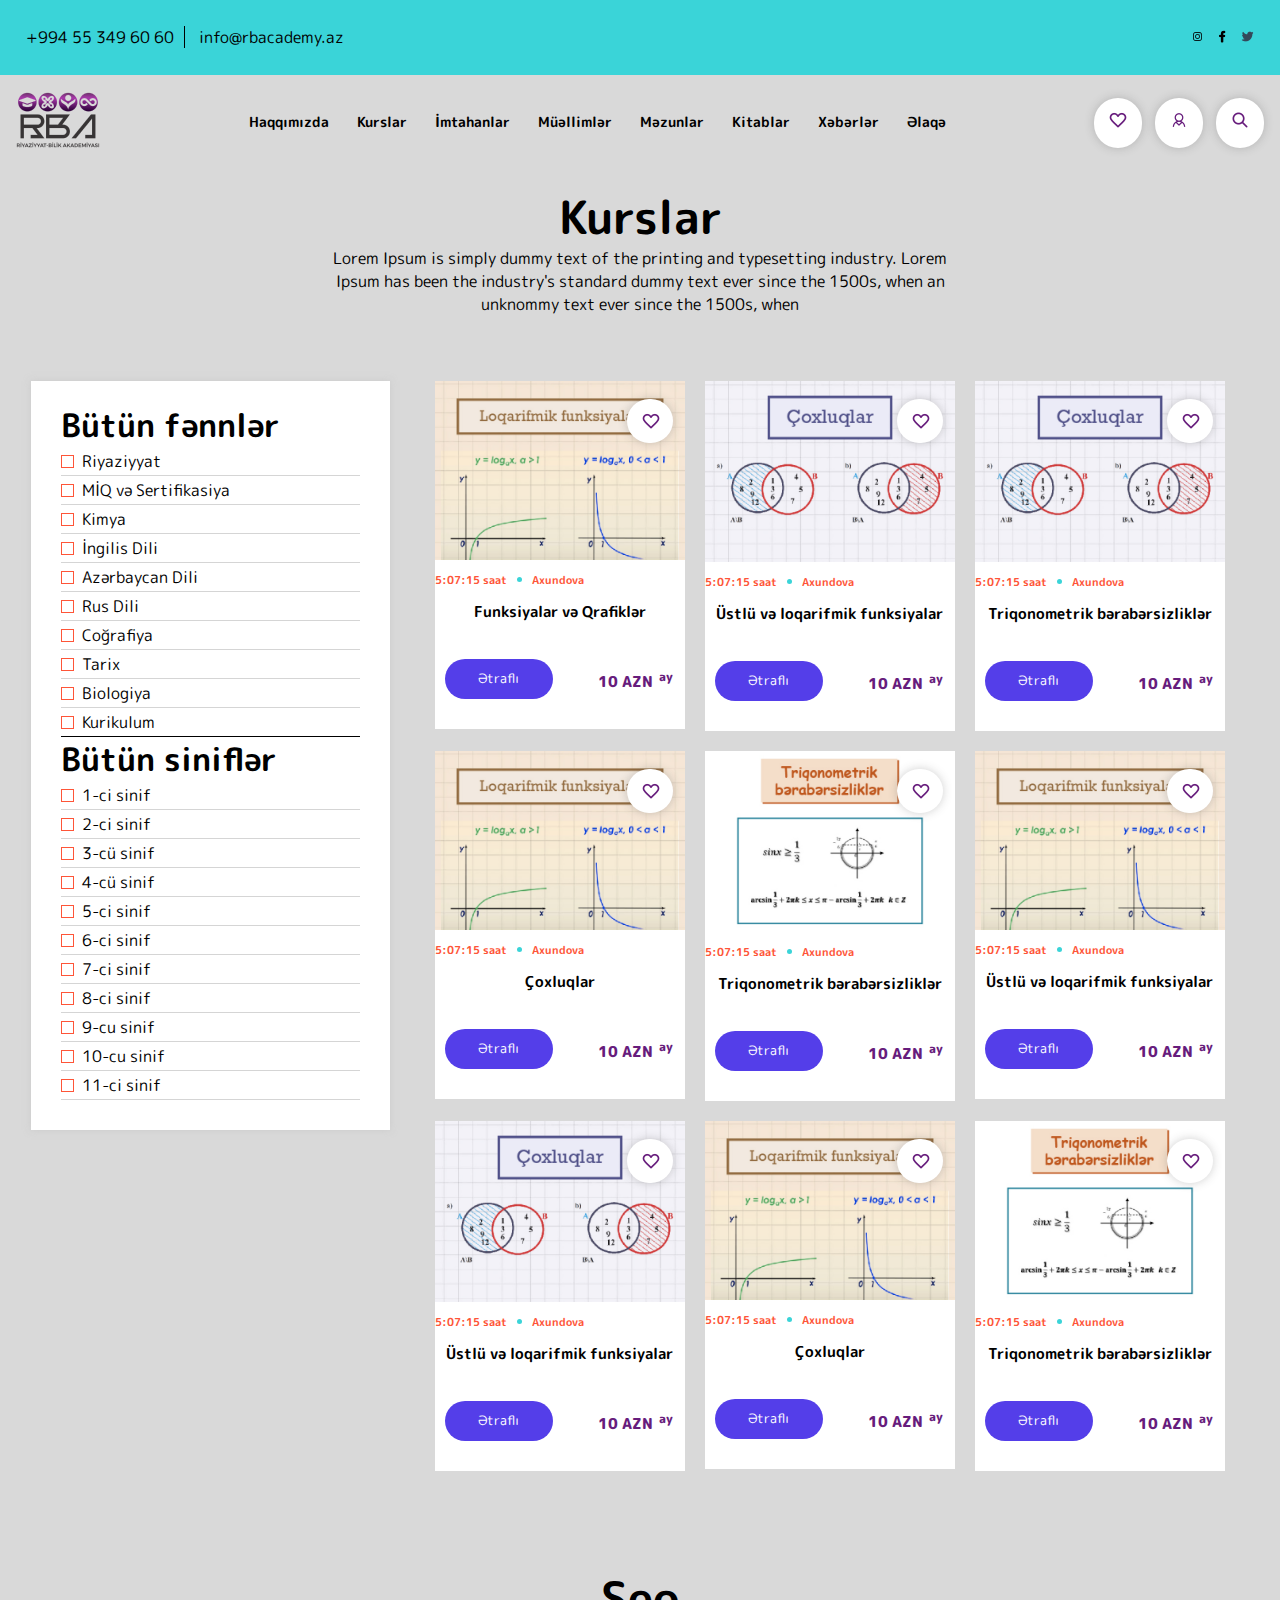
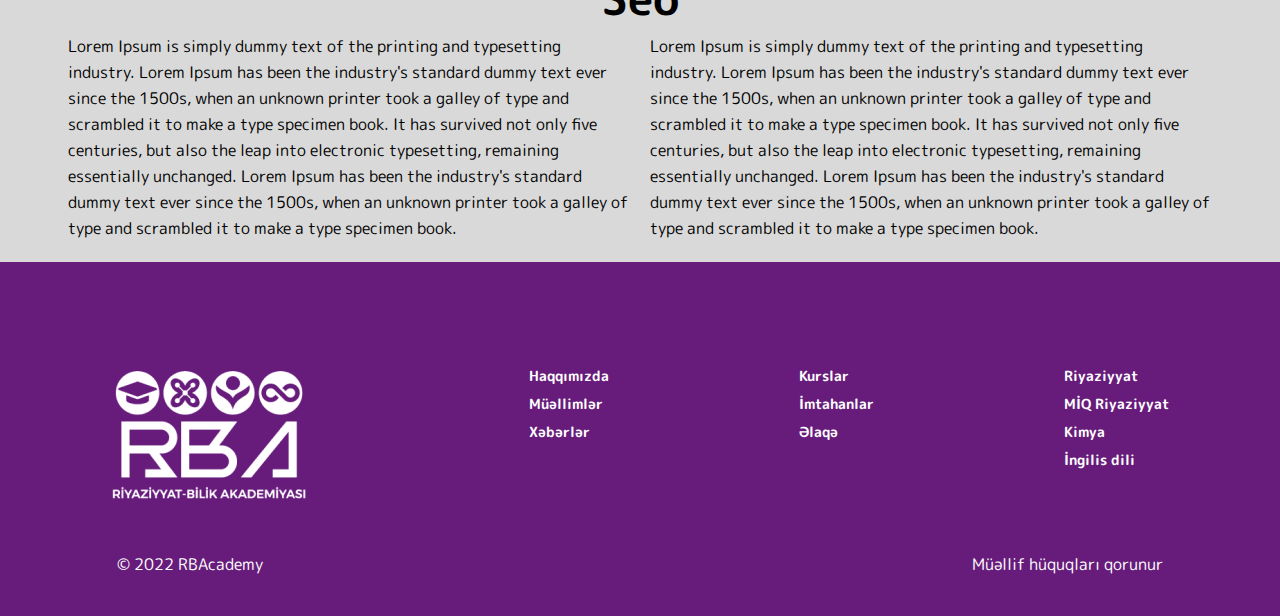
<file: kurslar/index.html>
<!DOCTYPE html>
<html lang="en">
  <head>
    <meta charset="UTF-8" />
    <meta http-equiv="X-UA-Compatible" content="IE=edge" />
    <meta name="viewport" content="width=device-width, initial-scale=1.0" />
    <title>Document</title>
    <link rel="stylesheet" href="./main.css" />
  </head>
  <body>
    <!-- Kurslar header and -->
    <header>
      <!-- Header-top an Container  -->
      <div class="head-top">
        <div class="container">
          <div class="row">
            <div class="heder">
              <div>
                <a href="#" class="fon">+994 55 349 60 60</a>
                <a href="#" class="fon2">info@rbacademy.az</a>
              </div>
            </div>
            <div class="iconfont">
              <a href="#"
                ><img src="../img/icons8-instagram-13.png" alt=""
              /></a>
              <a href="#"
                ><img src="../img/icons8-facebook-f-13.png" alt=""
              /></a>
              <a href="#"><img src="../img/icons8-twitter-13.png" alt="" /></a>
            </div>
          </div>
        </div>
      </div>

      <!-- Header Container2 -->
      <div class="bgcontainer2">
        <div class="container">
          <div class="row2">
            <div><img src="../img/image 7.png" alt="" /></div>
            <div class="rightDiv">
              <ul class="lid-flex">
                <li>
                  <a href="../index.html" class="hederanimatedr">Haqqımızda</a>
                </li>
                <li><a href=".#Kurslar" class="hederanimatedr">Kurslar</a></li>
                <li><a href="#" class="hederanimatedr">İmtahanlar</a></li>
                <li><a href="#" class="hederanimatedr">Müəllimlər</a></li>
                <li><a href="#" class="hederanimatedr">Məzunlar</a></li>
                <li><a href="#" class="hederanimatedr">Kitablar</a></li>
                <li><a href="#" class="hederanimatedr">Xəbərlər</a></li>
                <li><a href="#" class="hederanimatedr">Əlaqə</a></li>
              </ul>
            </div>
            <div class="icond-flex">
              <div class="bgborder">
                <a href="#"><img src="../img/icons8-love-20.png" alt="" /></a>
              </div>
              <div class="bgborder">
                <a href="#"
                  ><img src="../img/icons8-account-20.png" alt=""
                /></a>
              </div>
              <div class="bgborder">
                <a href="#"><img src="../img/icons8-search-20.png" alt="" /></a>
              </div>
            </div>
            <div class="divHamburger">
              <div class="iconHamburger">
                <img src="../img/hamburger.svg" alt="" />
              </div>
            </div>
          </div>
        </div>
      </div>
    </header>
    <article>
      <!-- Section(1) -->
      <section>
        <div class="bgcontainer2">
          <div class="container">
            <div class="section1">
              <h1 class="titleh1">Kurslar</h1>
              <p style="max-width: 650px">
                Lorem Ipsum is simply dummy text of the printing and typesetting
                industry. Lorem Ipsum has been the industry's standard dummy
                text ever since the 1500s, when an unknommy text ever since the
                1500s, when
              </p>
              <div class="center">
                <div class="left">
                  <div class="leftInput">
                    <h1>Bütün fənnlər</h1>
                    <div>
                      <div class="divlabel">
                        <label class="material-checkbox">
                          <input type="checkbox" />
                          <span class="checkmark"></span>
                          Riyaziyyat
                        </label>
                      </div>
                      <div class="divlabel">
                        <label class="material-checkbox">
                          <input type="checkbox" />
                          <span class="checkmark"></span>
                          MİQ və Sertifikasiya
                        </label>
                      </div>
                      <div class="divlabel">
                        <label class="material-checkbox">
                          <input type="checkbox" />
                          <span class="checkmark"></span>
                          Kimya
                        </label>
                      </div>
                      <div class="divlabel">
                        <label class="material-checkbox">
                          <input type="checkbox" />
                          <span class="checkmark"></span>
                          İngilis Dili
                        </label>
                      </div>
                      <div class="divlabel">
                        <label class="material-checkbox">
                          <input type="checkbox" />
                          <span class="checkmark"></span>
                          Azərbaycan Dili
                        </label>
                      </div>
                      <div class="divlabel">
                        <label class="material-checkbox">
                          <input type="checkbox" />
                          <span class="checkmark"></span>
                          Rus Dili
                        </label>
                      </div>
                      <div class="divlabel">
                        <label class="material-checkbox">
                          <input type="checkbox" />
                          <span class="checkmark"></span>
                          Coğrafiya
                        </label>
                      </div>
                      <div class="divlabel">
                        <label class="material-checkbox">
                          <input type="checkbox" />
                          <span class="checkmark"></span>
                          Tarix
                        </label>
                      </div>
                      <div class="divlabel">
                        <label class="material-checkbox">
                          <input type="checkbox" />
                          <span class="checkmark"></span>
                          Biologiya
                        </label>
                      </div>
                      <div style="border-bottom: 1px solid black">
                        <label class="material-checkbox">
                          <input type="checkbox" />
                          <span class="checkmark"></span>
                          Kurikulum
                        </label>
                      </div>
                    </div>
                    <h1>Bütün siniflər</h1>
                    <div>
                      <div class="divlabel">
                        <label class="material-checkbox">
                          <input type="checkbox" />
                          <span class="checkmark"></span>
                          1-ci sinif
                        </label>
                      </div>
                      <div class="divlabel">
                        <label class="material-checkbox">
                          <input type="checkbox" />
                          <span class="checkmark"></span>
                          2-ci sinif
                        </label>
                      </div>
                      <div class="divlabel">
                        <label class="material-checkbox">
                          <input type="checkbox" />
                          <span class="checkmark"></span>
                          3-cü sinif
                        </label>
                      </div>
                      <div class="divlabel">
                        <label class="material-checkbox">
                          <input type="checkbox" />
                          <span class="checkmark"></span>
                          4-cü sinif
                        </label>
                      </div>
                      <div class="divlabel">
                        <label class="material-checkbox">
                          <input type="checkbox" />
                          <span class="checkmark"></span>
                          5-ci sinif
                        </label>
                      </div>
                      <div class="divlabel">
                        <label class="material-checkbox">
                          <input type="checkbox" />
                          <span class="checkmark"></span>
                          6-ci sinif
                        </label>
                      </div>
                      <div class="divlabel">
                        <label class="material-checkbox">
                          <input type="checkbox" />
                          <span class="checkmark"></span>
                          7-ci sinif
                        </label>
                      </div>
                      <div class="divlabel">
                        <label class="material-checkbox">
                          <input type="checkbox" />
                          <span class="checkmark"></span>
                          8-ci sinif
                        </label>
                      </div>
                      <div class="divlabel">
                        <label class="material-checkbox">
                          <input type="checkbox" />
                          <span class="checkmark"></span>
                          9-cu sinif
                        </label>
                      </div>
                      <div class="divlabel">
                        <label class="material-checkbox">
                          <input type="checkbox" />
                          <span class="checkmark"></span>
                          10-cu sinif
                        </label>
                      </div>
                      <div class="divlabel">
                        <label class="material-checkbox">
                          <input type="checkbox" />
                          <span class="checkmark"></span>
                          11-ci sinif
                        </label>
                      </div>
                    </div>
                  </div>
                </div>
                <div class="right">
                  <div class="divcarts">
                    <!-- Div cart Display:Flex -->
                    <!-- Cart(1) -->
                    <div class="cart1">
                      <div class="cartimg1">
                        <img src="../img/Rectangle 217.png" alt="" />
                      </div>
                      <div class="centerCart">
                        <div class="iconstar">
                          <a href="#"
                            ><img src="../img/icons8-star-15 (1).png" alt=""
                          /></a>
                          <a href="#"
                            ><img src="../img/icons8-star-15 (1).png" alt=""
                          /></a>
                          <a href="#"
                            ><img src="../img/icons8-star-15 (1).png" alt=""
                          /></a>
                          <a href="#"
                            ><img src="../img/icons8-star-15 (1).png" alt=""
                          /></a>
                          <a href="#"
                            ><img src="../img/icons8-star-15.png" alt=""
                          /></a>
                        </div>
                        <div class="hourname">
                          5:07:15 saat
                          <div class="ellipsis"></div>
                          Axundova
                        </div>
                        <h5 class="titleh5">Funksiyalar və Qrafiklər</h5>
                        <!-- <p class="etrafli-text" style="display: none">
                          Lorem Ipsum is simply dummy text of the printing and
                          typesetting industry. Lorem Ipsum has been the industry's
                          standard dummy text ever since the 1500s
                        </p> -->
                        <div class="hoverP">
                          <p>
                            Lorem ipsum dolor sit amet consectetur, adipisicing
                            elit. Facere aut necessitatibus omnis doloremque.
                          </p>
                        </div>
                        <div class="btnmany">
                          <button
                            type="button"
                            class="btnsec3 changebg"
                            id="btn3"
                          >
                            Ətraflı
                          </button>
                          <p>10 AZN <sup class="aydesign"> ay</sup></p>
                        </div>
                        <div class="bgborder positlove">
                          <a href="#"
                            ><img src="../img/icons8-love-20.png" alt=""
                          /></a>
                        </div>
                      </div>
                    </div>
                    <!-- Cart(2) Design
                    <div class="cart2">
                      <div class="cartimg2">
                        <img src="./img/Rectangle 217.png" alt="" />
                      </div>
                      <div class="center">
                        <div class="hourname">
                          5:07:15 saat
                          <div class="ellipsis"></div>
                          Axundova
                        </div>
                        <h5 class="titleh5">Üstlü və loqarifmik funksiyalar</h5>
                        <div class="hoverP">
                          <p>
                            Lorem ipsum dolor sit amet consectetur, adipisicing
                            elit. Facere aut necessitatibus omnis doloremque.
                          </p>
                        </div>
                        <div class="btnmany bgchange">
                          <button type="button" class="btnsec3 changebg">
                            Ətraflı
                          </button>
                          <p>10 AZN <sup class="aydesign"> ay</sup></p>
                        </div>
                        <div class="bgborder positlove">
                          <a href="#"
                            ><img src="./img/icons8-love-20.png" alt=""
                          /></a>
                        </div>
                      </div>
                    </div>
                     Cart(3) Design -->
                    <div class="cart2">
                      <div class="cartimg2">
                        <img src="../img/Rectangle 174.png" alt="" />
                      </div>
                      <div class="centerCart">
                        <div class="hourname">
                          5:07:15 saat
                          <div class="ellipsis"></div>
                          Axundova
                        </div>
                        <h5 class="titleh5">Üstlü və loqarifmik funksiyalar</h5>
                        <div class="hoverP">
                          <p>
                            Lorem ipsum dolor sit amet consectetur, adipisicing
                            elit. Facere aut necessitatibus omnis doloremque.
                          </p>
                        </div>
                        <div class="btnmany bgchange">
                          <button type="button" class="btnsec3 changebg">
                            Ətraflı
                          </button>
                          <p>10 AZN <sup class="aydesign"> ay</sup></p>
                        </div>
                        <div class="bgborder positlove">
                          <a href="#"
                            ><img src="../img/icons8-love-20.png" alt=""
                          /></a>
                        </div>
                      </div>
                    </div>
                    <!-- Cart(4) Design -->
                    <div class="cart2">
                      <div class="cartimg2">
                        <img src="../img/Rectangle 174.png" alt="" />
                      </div>
                      <div class="centerCart">
                        <div class="hourname">
                          5:07:15 saat
                          <div class="ellipsis"></div>
                          Axundova
                        </div>
                        <h5 class="titleh5">Triqonometrik bərabərsizliklər</h5>
                        <div class="hoverP">
                          <p>
                            Lorem ipsum dolor sit amet consectetur, adipisicing
                            elit. Facere aut necessitatibus omnis doloremque.
                          </p>
                        </div>
                        <div class="btnmany bgchange">
                          <button type="button" class="btnsec3 changebg">
                            Ətraflı
                          </button>
                          <p>10 AZN <sup class="aydesign"> ay</sup></p>
                        </div>
                        <div class="bgborder positlove">
                          <a href="#"
                            ><img src="../img/icons8-love-20.png" alt=""
                          /></a>
                        </div>
                      </div>
                    </div>
                    <!-- Cart(5) Design -->
                    <div class="cart2">
                      <div class="cartimg2">
                        <img src="../img/Rectangle 217.png" alt="" />
                      </div>
                      <div class="centerCart">
                        <div class="hourname">
                          5:07:15 saat
                          <div class="ellipsis"></div>
                          Axundova
                        </div>
                        <h5 class="titleh5">Çoxluqlar</h5>
                        <div class="hoverP">
                          <p>
                            Lorem ipsum dolor sit amet consectetur, adipisicing
                            elit. Facere aut necessitatibus omnis doloremque.
                          </p>
                        </div>
                        <div class="btnmany bgchange">
                          <button type="button" class="btnsec3 changebg">
                            Ətraflı
                          </button>
                          <p>10 AZN <sup class="aydesign"> ay</sup></p>
                        </div>
                        <div class="bgborder positlove">
                          <a href="#"
                            ><img src="../img/icons8-love-20.png" alt=""
                          /></a>
                        </div>
                      </div>
                    </div>
                    <!-- Cart(6) Design -->
                    <div class="cart2">
                      <div class="cartimg2">
                        <img src="../img/Rectangle 162.png" alt="" />
                      </div>
                      <div class="centerCart">
                        <div class="hourname">
                          5:07:15 saat
                          <div class="ellipsis"></div>
                          Axundova
                        </div>
                        <h5 class="titleh5">Triqonometrik bərabərsizliklər</h5>
                        <div class="hoverP">
                          <p>
                            Lorem ipsum dolor sit amet consectetur, adipisicing
                            elit. Facere aut necessitatibus omnis doloremque.
                          </p>
                        </div>
                        <div class="btnmany bgchange">
                          <button type="button" class="btnsec3 changebg">
                            Ətraflı
                          </button>
                          <p>10 AZN <sup class="aydesign"> ay</sup></p>
                        </div>
                        <div class="bgborder positlove">
                          <a href="#"
                            ><img src="../img/icons8-love-20.png" alt=""
                          /></a>
                        </div>
                      </div>
                    </div>
                    <!-- Cart(7) Design -->
                    <div class="cart2">
                      <div class="cartimg2">
                        <img src="../img/Rectangle 217.png" alt="" />
                      </div>
                      <div class="centerCart">
                        <div class="hourname">
                          5:07:15 saat
                          <div class="ellipsis"></div>
                          Axundova
                        </div>
                        <h5 class="titleh5">Üstlü və loqarifmik funksiyalar</h5>
                        <div class="hoverP">
                          <p>
                            Lorem ipsum dolor sit amet consectetur, adipisicing
                            elit. Facere aut necessitatibus omnis doloremque.
                          </p>
                        </div>
                        <div class="btnmany bgchange">
                          <button type="button" class="btnsec3 changebg">
                            Ətraflı
                          </button>
                          <p>10 AZN <sup class="aydesign"> ay</sup></p>
                        </div>
                        <div class="bgborder positlove">
                          <a href="#"
                            ><img src="../img/icons8-love-20.png" alt=""
                          /></a>
                        </div>
                      </div>
                    </div>
                    <!-- Cart(8) Design -->
                    <div class="cart2">
                      <div class="cartimg2">
                        <img src="../img/Rectangle 174.png" alt="" />
                      </div>
                      <div class="centerCart">
                        <div class="hourname">
                          5:07:15 saat
                          <div class="ellipsis"></div>
                          Axundova
                        </div>
                        <h5 class="titleh5">Üstlü və loqarifmik funksiyalar</h5>
                        <div class="hoverP">
                          <p>
                            Lorem ipsum dolor sit amet consectetur, adipisicing
                            elit. Facere aut necessitatibus omnis doloremque.
                          </p>
                        </div>
                        <div class="btnmany bgchange">
                          <button type="button" class="btnsec3 changebg">
                            Ətraflı
                          </button>
                          <p>10 AZN <sup class="aydesign"> ay</sup></p>
                        </div>
                        <div class="bgborder positlove">
                          <a href="#"
                            ><img src="../img/icons8-love-20.png" alt=""
                          /></a>
                        </div>
                      </div>
                    </div>
                    <!-- Cart(9) Design -->
                    <div class="cart2">
                      <div class="cartimg2">
                        <img src="../img/Rectangle 217.png" alt="" />
                      </div>
                      <div class="centerCart">
                        <div class="hourname">
                          5:07:15 saat
                          <div class="ellipsis"></div>
                          Axundova
                        </div>
                        <h5 class="titleh5">Çoxluqlar</h5>
                        <div class="hoverP">
                          <p>
                            Lorem ipsum dolor sit amet consectetur, adipisicing
                            elit. Facere aut necessitatibus omnis doloremque.
                          </p>
                        </div>
                        <div class="btnmany bgchange">
                          <button type="button" class="btnsec3 changebg">
                            Ətraflı
                          </button>
                          <p>10 AZN <sup class="aydesign"> ay</sup></p>
                        </div>
                        <div class="bgborder positlove">
                          <a href="#"
                            ><img src="../img/icons8-love-20.png" alt=""
                          /></a>
                        </div>
                      </div>
                    </div>
                    <!-- Cart(10) Design -->
                    <div class="cart2">
                      <div class="cartimg2">
                        <img src="../img/Rectangle 162.png" alt="" />
                      </div>
                      <div class="centerCart">
                        <div class="hourname">
                          5:07:15 saat
                          <div class="ellipsis"></div>
                          Axundova
                        </div>
                        <h5 class="titleh5">Triqonometrik bərabərsizliklər</h5>
                        <div class="hoverP">
                          <p>
                            Lorem ipsum dolor sit amet consectetur, adipisicing
                            elit. Facere aut necessitatibus omnis doloremque.
                          </p>
                        </div>
                        <div class="btnmany bgchange">
                          <button type="button" class="btnsec3 changebg">
                            Ətraflı
                          </button>
                          <p>10 AZN <sup class="aydesign"> ay</sup></p>
                        </div>
                        <div class="bgborder positlove">
                          <a href="#"
                            ><img src="../img/icons8-love-20.png" alt=""
                          /></a>
                        </div>
                      </div>
                    </div>
                  </div>
                </div>
              </div>
            </div>
          </div>
        </div>
      </section>
      <!-- Section(2) -->
      <section>
        <div class="bgcontainer2">
          <div class="container">
            <div class="section1">
              <h1 class="titleh1">Seo</h1>
              <div class="centerText">
                <div class="left1">
                  Lorem Ipsum is simply dummy text of the printing and
                  typesetting industry. Lorem Ipsum has been the industry's
                  standard dummy text ever since the 1500s, when an unknown
                  printer took a galley of type and scrambled it to make a type
                  specimen book. It has survived not only five centuries, but
                  also the leap into electronic typesetting, remaining
                  essentially unchanged. Lorem Ipsum has been the industry's
                  standard dummy text ever since the 1500s, when an unknown
                  printer took a galley of type and scrambled it to make a type
                  specimen book.
                </div>
                <div class="right1">
                  Lorem Ipsum is simply dummy text of the printing and
                  typesetting industry. Lorem Ipsum has been the industry's
                  standard dummy text ever since the 1500s, when an unknown
                  printer took a galley of type and scrambled it to make a type
                  specimen book. It has survived not only five centuries, but
                  also the leap into electronic typesetting, remaining
                  essentially unchanged. Lorem Ipsum has been the industry's
                  standard dummy text ever since the 1500s, when an unknown
                  printer took a galley of type and scrambled it to make a type
                  specimen book.
                </div>
              </div>
            </div>
          </div>
        </div>
      </section>
      <!-- footer -->
      <div class="bgcontainer2">
        <div class="footer">
          <div class="footercenter">
            <div class="logofooterleft">
              <img src="../img/image 6.png" alt="" />
            </div>
            <div class="divlogofooter">
              <ul>
                <li><a href="#">Haqqımızda</a></li>
                <li><a href="#">Müəllimlər</a></li>
                <li><a href="#">Xəbərlər</a></li>
              </ul>
              <ul>
                <li><a href="#"> Kurslar</a></li>
                <li><a href="#">İmtahanlar</a></li>
                <li><a href="#"> Əlaqə</a></li>
              </ul>
              <ul>
                <li><a href="#">Riyaziyyat</a></li>
                <li><a href="#">MİQ Riyaziyyat</a></li>
                <li><a href="#">Kimya</a></li>
                <li><a href="#">İngilis dili</a></li>
              </ul>
            </div>
          </div>
          <div class="footerbootm">
            <div class="divtextleft">© 2022 RBAcademy</div>
            <div class="divtextright">Müəllif hüquqları qorunur</div>
          </div>
        </div>
      </div>
    </article>

    <script src="../main.js"></script>
  </body>
</html>
</file>
<file: kurslar/main.css>
@import url("https://fonts.googleapis.com/css2?family=M+PLUS+Rounded+1c:wght@400;500;700;800&family=Mulish:ital,wght@0,300;0,400;0,500;0,600;0,700;1,800&family=Futurica:ital,wght@0,300;0,400;0,500;0,600;0,700;1,800&display=swap");
* {
  margin: 0;
  padding: 0;
  box-sizing: border-box;
  font-family: "Mulish", sans-serif;
  font-family: "M PLUS Rounded 1c", sans-serif;
}
a {
  text-decoration: none;
  color: #000;
}
li {
  list-style: none;
}
/* Back Conteiner IMG see not */

.head-top {
  background: #3ad4d8;
}
.container {
  max-width: 1320px;
  width: 100%;
  margin: 0px auto;
  padding: 16px;
}

.row {
  padding: 10px;
  display: flex;
  justify-content: space-between;
}

.fon {
  padding-right: 10px;
  border-right: 1px solid #000;
}
.fon2 {
  padding-left: 10px;
}
.iconfont {
  display: flex;
  gap: 12px;
}
/* Container2 */

.bgcontainer2 {
  background: #d9d9d9;
  width: 100%;
}

.row2 {
  display: flex;
  justify-content: space-between;
  align-items: center;
}

.lid-flex {
  display: flex;
  justify-content: center;
  gap: 28px;
}
li {
  font-size: 14px;
  font-weight: 700;
}
.icond-flex {
  display: flex;
  gap: 13px;
}
.bgborder {
  padding: 12px 14px;
  border-radius: 25px;
  background: #ffffff;
  box-shadow: 0px 0px 10px rgba(67, 67, 67, 0.25);
}
/* Heder Animated After and Hover */
.hederanimatedr:after {
  content: "";
  display: block;
  transform: scaleX(0);
  border-bottom: 2px solid #3ad4d8;
  /* background: #3ad4d8; */
  transition: 0.5s ease;
  transform-origin: center;
}
.hederanimatedr:hover:after {
  transform: scaleX(1);
}

/* Courses Section(1)  */
.section1 {
  display: flex;
  flex-direction: column;
  align-items: center;
  text-align: center;
}
.titleh1 {
  font-weight: 700;
  font-size: 46px;
  line-height: 60px;
  text-transform: capitalize;
}
.center {
  margin: 50px auto;
  display: flex;
  width: 100%;
  gap: 20px;
}
/* left design */
.left {
  width: 30%;
  height: fit-content;
  background: #ffffff;
  box-shadow: 0px 0px 7px rgba(190, 190, 190, 0.5);
}
.leftInput {
  padding: 30px;
  text-align: left;
  display: flex;
  flex-direction: column;
  line-height: 28px;
  gap: 8px;
}
/* Checbox design  */
.material-checkbox {
  display: flex;
  align-items: center;
  font-size: 16px;
  cursor: pointer;
}

.material-checkbox input[type="checkbox"] {
  position: absolute;
  opacity: 0;
  width: 0;
  height: 0;
}

.checkmark {
  position: relative;
  display: inline-block;
  width: 13px;
  height: 13px;
  margin-right: 8px;
  border: 1px solid #fe5538;
  transition: all 0.3s;
}
/* input Checked */
.material-checkbox input[type="checkbox"]:checked ~ .checkmark {
  background-color: #fe5538;
  border-color: #fe5538;
}
/* input Checked ::after */
.material-checkbox input[type="checkbox"]:checked ~ .checkmark:after {
  content: "";
  position: absolute;
  top: 0;
  left: 3px;
  width: 3px;
  height: 8px;
  border: solid white;
  border-width: 0 2px 2px 0;
  transform: rotate(45deg);
}

/* .material-checkbox input[type="checkbox"]:focus ~ .checkmark {
  box-shadow: 0 0 0 2px #dfec5065;
}

.material-checkbox:hover input[type="checkbox"] ~ .checkmark {
  border-color: #c3cf34;
} */

/* .material-checkbox input[type="checkbox"]:disabled ~ .checkmark {
  opacity: 0.5;
  cursor: not-allowed;
} */

/* .material-checkbox input[type="checkbox"]:disabled ~ .checkmark:hover {
  border-color: #4d4d4d;
} */

#horns {
  /* appearance: none; */
  width: 12px;
  height: 12px;
  border: 1px solid red;
}
.hornslabel {
  padding: 4px;
}
.divlabel {
  /* padding: 5px; */
  border-bottom: 1px solid #d5d5d5;
}
.right {
  width: 70%;
}
/* ---- Rihgt Design ----- */
/* Div Carts D-flex */
.divcarts {
  display: flex;
  justify-content: center;
  flex-wrap: wrap;
  gap: 20px;
}

.cart1 {
  width: 250px;
  height: fit-content;
  background: #ffffff;
  position: relative;
  transition: 0.5s ease;
}
.hoverP {
  display: none;
  padding-top: 14px;
}
.cart1:hover {
  padding: 9px;
  box-shadow: 0px 0px 70px rgba(106, 106, 106, 0.4);
  transform: scale(1.1);
  z-index: 2;
}
.cart1:hover .hoverP {
  display: block !important;
}

.iconstar {
  display: none;
}
.cart1:hover .centerCart .iconstar {
  display: block !important;
}
.changebg {
  border: 0;
  background-color: #543ee9;
  color: #ffffff;
  cursor: pointer;
}
.changebg:hover {
  transform: scale(1.05);
  background: #f7f6f6;
  color: #000;
  border: 1px solid #353535;
}
.bgchange > p {
  color: #543ee9;
}
.cartimg1 {
  width: 100%;
  height: 100%;
}

.cartimg1 > img {
  width: 100%;
  height: 100%;
}
.cart1:hover .btnmany > p {
  color: #3ad4d8;
}
.hourname {
  display: flex;
  gap: 5px;
  align-items: center;
  color: #fe5538;
  font-weight: 700;
  font-size: 11px;
  line-height: 28px;
}
.ellipsis {
  width: 5px;
  height: 5px;
  border-radius: 5px;
  margin: 5px;
  background: #3ad4d8;
}
.titleh5 {
  font-size: 15px;
  line-height: 35px;
  font-weight: 600;
  word-break: break-all;
  text-overflow: clip;
}
.btnmany {
  display: flex;
  justify-content: space-between;
  align-items: center;
  padding: 10px;
}
.btnsec3 {
  width: 108px;
  height: 40px;
  border-radius: 30px;
  cursor: pointer;
}
.btnsec3:hover {
  transform: scale(1.05);
}

/* Sual verilecek..? */
.btnmany > p {
  color: #671c7c;
  font-weight: 800;
  font-size: 15px;
  line-height: 75px;
}
.aydesign {
  font-size: 12px;
  padding: 2px;
}
/* Position Love  */
.positlove {
  width: 46px;
  height: 44px;
  top: 18px;
  right: 12px;
  position: absolute;
}
/* Cart(2) */
.cart2 {
  width: 250px;
  height: fit-content;
  background-color: #ffffff;
  position: relative;
  /* cursor: pointer; */
  transition: 0.5s ease;
}
.hoverP {
  display: none;
  transition: 0.3s ease;
}

.cart2:hover {
  padding: 9px;
  box-shadow: 0px 0px 70px rgba(106, 106, 106, 0.4);
  transform: scale(1.1);
  z-index: 2;
}
.cart2:hover .hoverP {
  display: block;
  opacity: 1;
}
.cart2:hover .btnmany > p {
  color: #3ad4d8;
}

.cartimg2 {
  width: 100%;
  height: 100%;
}

.cartimg2 > img {
  width: 100%;
  height: 100%;
}
.center {
  padding: 15px;
}

.divcenterAll {
  display: block;
  margin: 55px auto;
  background: #ffffff;
  box-shadow: 0px 0px 10px rgba(67, 67, 67, 0.25);
  border-radius: 50px;
  width: 150px;
  height: 50px;
  border: 0px;
  cursor: pointer;
}
.divcenterAll:hover {
  transform: scale(1.2);
}
/* Section(2) */
.centerText {
  width: 100%;
  margin: 5px auto;
  display: flex;
  justify-content: center;
  text-align: start;
  gap: 20px;
  line-height: 26px;
}
.left1 {
  width: 45%;
}
.right1 {
  width: 45%;
}
/* ------------- */
/* Footer Design */
.bgcontent {
  padding: 0px;
}
.footer {
  width: 100%;
  background: #671c7c;
}
.footercenter {
  display: flex;
  flex-direction: row;
  justify-content: space-around;
  padding-top: 100px;
}
.divlogofooter {
  display: flex;
  width: 50%;
  flex-direction: row;
  justify-content: space-between;
}
.divlogofooter > ul > li > a {
  color: #ffffff;
  font-size: 14px;
  font-weight: 700;
  line-height: 28px;
}

.footerbootm {
  display: flex;
  width: 88%;
  margin: auto;
  justify-content: space-between;
  padding: 40px;
  color: #ffffff;
}
.divHamburger {
  display: none;
}
@media screen and (max-width: 992px) {
  .container {
    max-width: 96%;
    padding: 0 40px;
  }

  .rightDiv {
    position: fixed;
    width: 45%;
    background-color: #000;
    transform: translateX(-100%);
    transition: 0.5s;
    bottom: 0;
    background: #3ad4d8;
    top: 0;
    left: 0;
    z-index: 3;
  }

  .lid-flex {
    gap: 20px;
    position: fixed;
    left: -5%;
    top: 0px;
    text-align: center;
    flex-direction: column;
    justify-content: center;
    width: 100%;
    height: 100%;
  }
  .lid-flex li {
    font-size: 18px;
  }
  .lid-flex li :hover {
    transition: 0.6s ease;
    opacity: 0.5;
  }
  .icond-flex {
    display: none;
  }
  .divHamburger {
    display: block;
    background-color: #3ad4d8;
    border-radius: 8px;
    width: 30px;
    height: 30px;
  }
}
@media screen and (max-width: 768px) {
  .container {
    max-width: 96%;
    padding: 0 40px;
  }

  .center {
    flex-direction: column;
  }
  .left {
    width: 100%;
  }
  .right {
    width: 100%;
  }
  .footercenter {
    flex-direction: column;
    align-items: center;
    text-align: center;
    gap: 22px;
  }
  .divlogofooter {
    flex-direction: column;
    gap: 22px;
  }
}
.showMenu {
  transform: translateX(0);
}
</file>
